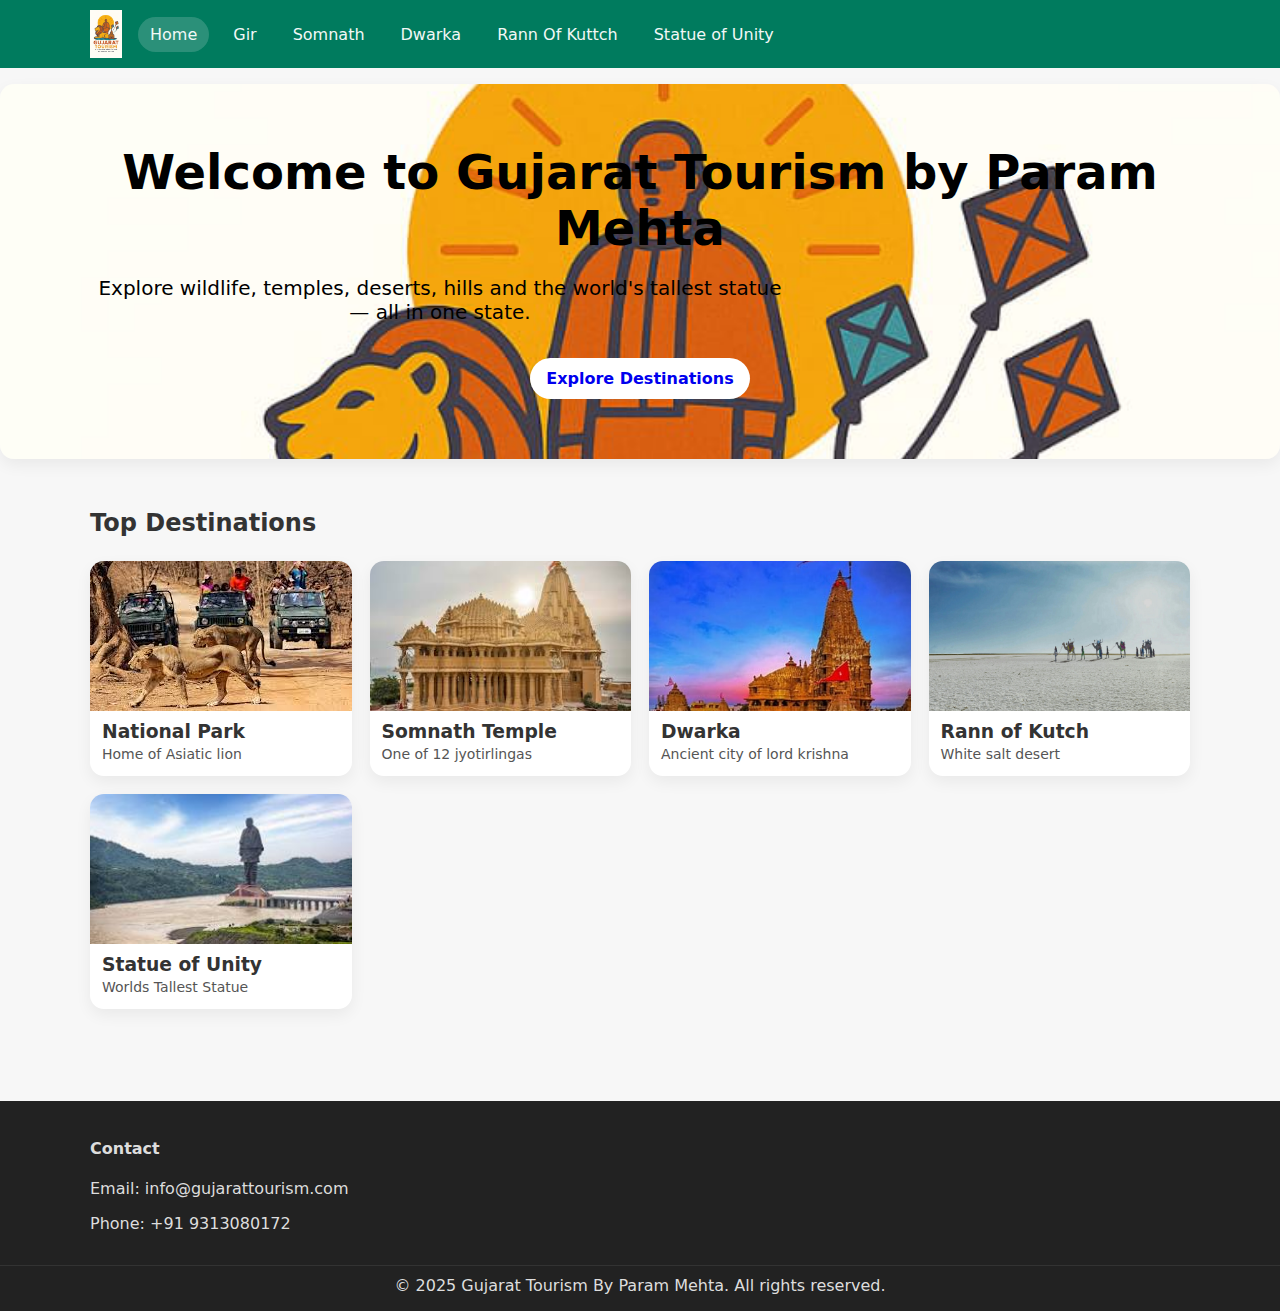
<file: index.html>
<!DOCTYPE html>
<html lang="en">

<head>
    <meta charset="UTF-8">
    <meta name="viewport" content="width=device-width, initial-scale=1.0">
    <title>Gujarat Tourism by Param Mehta</title>
    <link rel="stylesheet" href="style.css" />
</head>

<body>
    <header class="site-header">
        <div class="container header-inner">
            <img src="images/logo.png" alt="Gujarat Tourism by Param Mehta" class="logo" />
            <nav class="nav">
                <a href="index.html" class="active">Home</a>
                <a href="gir.html">Gir</a>
                <a href="somnath.html">Somnath</a>
                <a href="dwarka.html">Dwarka</a>
                <a href="rann.html">Rann Of Kuttch</a>
                <a href="sou.html">Statue of Unity</a>
            </nav>
        </div>
    </header>
    <section class="hero" style="--hero:url('images/rann.jpg')">
        <div class="container">
            <h1>Welcome to Gujarat Tourism by Param Mehta</h1>
            <p>Explore wildlife, temples, deserts, hills and the world's tallest
                statue — all in one state.</p>
            <a class="btn" href="#destinations">Explore Destinations</a>
        </div>
    </section>
    <main id="destinations" class="container">
        <h2>Top Destinations</h2>
        <div class="cards">
            <a class="card" href="gir.html">
                <img src="images/gir.jpeg" alt="Gir National Park" />
                <h3>National Park</h3>
                <p>Home of Asiatic lion</p>
            </a>
            <a class="card" href="somnath.html">
                <img src="images/somnath.jpeg" alt="Somnath Temple" />
                <h3>Somnath Temple</h3>
                <p>One of 12 jyotirlingas</p>
            </a>
            <a class="card" href="dwarka.html">
                <img src="images/dwarka.jpeg" alt="Dwarka" />
                <h3>Dwarka</h3>
                <p>Ancient city of lord krishna</p>
            </a>
            <a class="card" href="rann.html">
                <img src="images/rann.jpeg" alt="Rann of Kutch" />
                <h3>Rann of Kutch</h3>
                <p>White salt desert</p>
            </a>
            <a class="card" href="sou.html">
                <img src="images/sou.jpeg" alt="Statue of Unity" />
                <h3>Statue of Unity</h3>
                <p>Worlds Tallest Statue</p>
            </a>
        </div>
    </main>
    <footer class="site-footer">
        <div class="container footer-inner">
            <div>
                <h4>Contact</h4>
                <p>Email: info@gujarattourism.com</p>
                <p>Phone: +91 9313080172</p>
            </div>
        </div>
        <p class="copyright">© 2025 Gujarat Tourism By Param Mehta. All rights reserved.</p>
    </footer>
</body>

</html>
</file>
<file: style.css>
* {
    box-sizing: border-box;
}

:root {
    --brand: #007b5e;
    --dark: #222;
    --light: #f7f7f7;
    --text: #333;
    --radius: 14px;
}

body {
    margin: 0;
    font-family: system-ui, Arial, sans-serif;
    color: var(--text);
    background: var(--light);
}

.container {
    width: min(1100px, 92%);
    margin-inline: auto;
}

/* Header */
.site-header {
    background: var(--brand);
    color: #fff;
    position: sticky;
    top: 0;
    z-index: 10;
}

.header-inner {
    display: flex;
    align-items: center;
    justify-content: spacebetween;
    gap: 16px;
    padding: 10px 0;
}

.logo {
    height: 48px;
    width: auto;
}

.nav {
    display: flex;
    flex-wrap: wrap;
    gap: 12px;
}

.nav a {
    color: #fff;
    text-decoration: none;
    padding: .5rem .75rem;
    border-radius:
        999px;
    opacity: .95;
}

.nav a:hover,
.nav a.active {
    background: rgba(255, 255, 255, .18);
}



.hero {
    background: url('images/logo1.png') no-repeat center center/cover;
    color: black;
    text-align: center;
    padding: 60px 20px;
}

.hero h1 {
    font-size: clamp(28px, 5vw, 48px);
    margin: 0 0 .5rem;
}

.hero p {
    max-width: 700px;
    font-size: clamp(16px, 2.2vw, 20px);
}

.btn {
    display: inline-block;
    margin-top: 14px;
    background: #fff;
    color: var(-- brand);
    padding: .7rem 1rem;
    border-radius: 999px;
    text-decoration: none;
    font-weight: 600;
}


.cards {
    display: grid;
    grid-template-columns: repeat(auto-fit, minmax(220px,
                1fr));
    gap: 18px;
    margin: 24px 0 40px;
}

.card {
    background: #fff;
    border-radius: var(--radius);
    overflow: hidden;
    text-decoration: none;
    color: inherit;
    box-shadow: 0 6px 16px rgba(0, 0, 0, .06);
    transition: transform .15s ease, box-shadow .15s ease;
}

.card:hover {
    transform: translateY(-4px);
    box-shadow: 0 10px 22px rgba(0, 0, 0, .10);
}

.card img {
    width: 100%;
    height: 150px;
    object-fit: cover;
    display: block;
}

.card h3 {
    margin: 10px 12px 4px;
}

.card p {
    margin: 0 12px 14px;
    color: #555;
    font-size: 14px;
}

/* Inner pages */
.banner {
    width: 100%;
    max-height: 420px;
    object-fit: cover;
    border-radius: var(-- radius);
    margin: 18px 0 10px;
    box-shadow: 0 6px 16px rgba(0, 0, 0, .06);
}

main.container {
    padding: 14px 0 32px;
}

section {
    background: #fff;
    padding: 16px;
    border-radius: var(--radius);
    margin:
        16px 0;
    box-shadow: 0 6px 16px rgba(0, 0, 0, .06);
}

section h2 {
    margin-top: 0;
}

.gallery {
    display: grid;
    grid-template-columns: repeat(auto-fit, minmax(220px,
                1fr));
    gap: 10px;
}

.gallery img {
    width: 100%;
    height: 180px;
    object-fit: cover;
    border-radius: 10px;
}


.site-footer {
    background: var(--dark);
    color: #ddd;
    margin-top: 20px;
}

.footer-inner {
    display: grid;
    grid-template-columns: repeat(auto-fit,
            minmax(220px, 1fr));
    gap: 12px;
    padding: 16px 0;
}

.site-footer a {
    color: #fff;
}

.copyright {
    margin: 0;
    text-align: center;
    padding: 10px 0 16px;
    border-top: 1px solid rgba(255, 255, 255, .08);
}

/* Responsive tweaks */
@media (max-width: 520px) {
    .logo {
        height: 40px
    }

    .nav {
        gap: 6px
    }

    .nav a {
        padding: .45rem .6rem
    }
}
</file>
